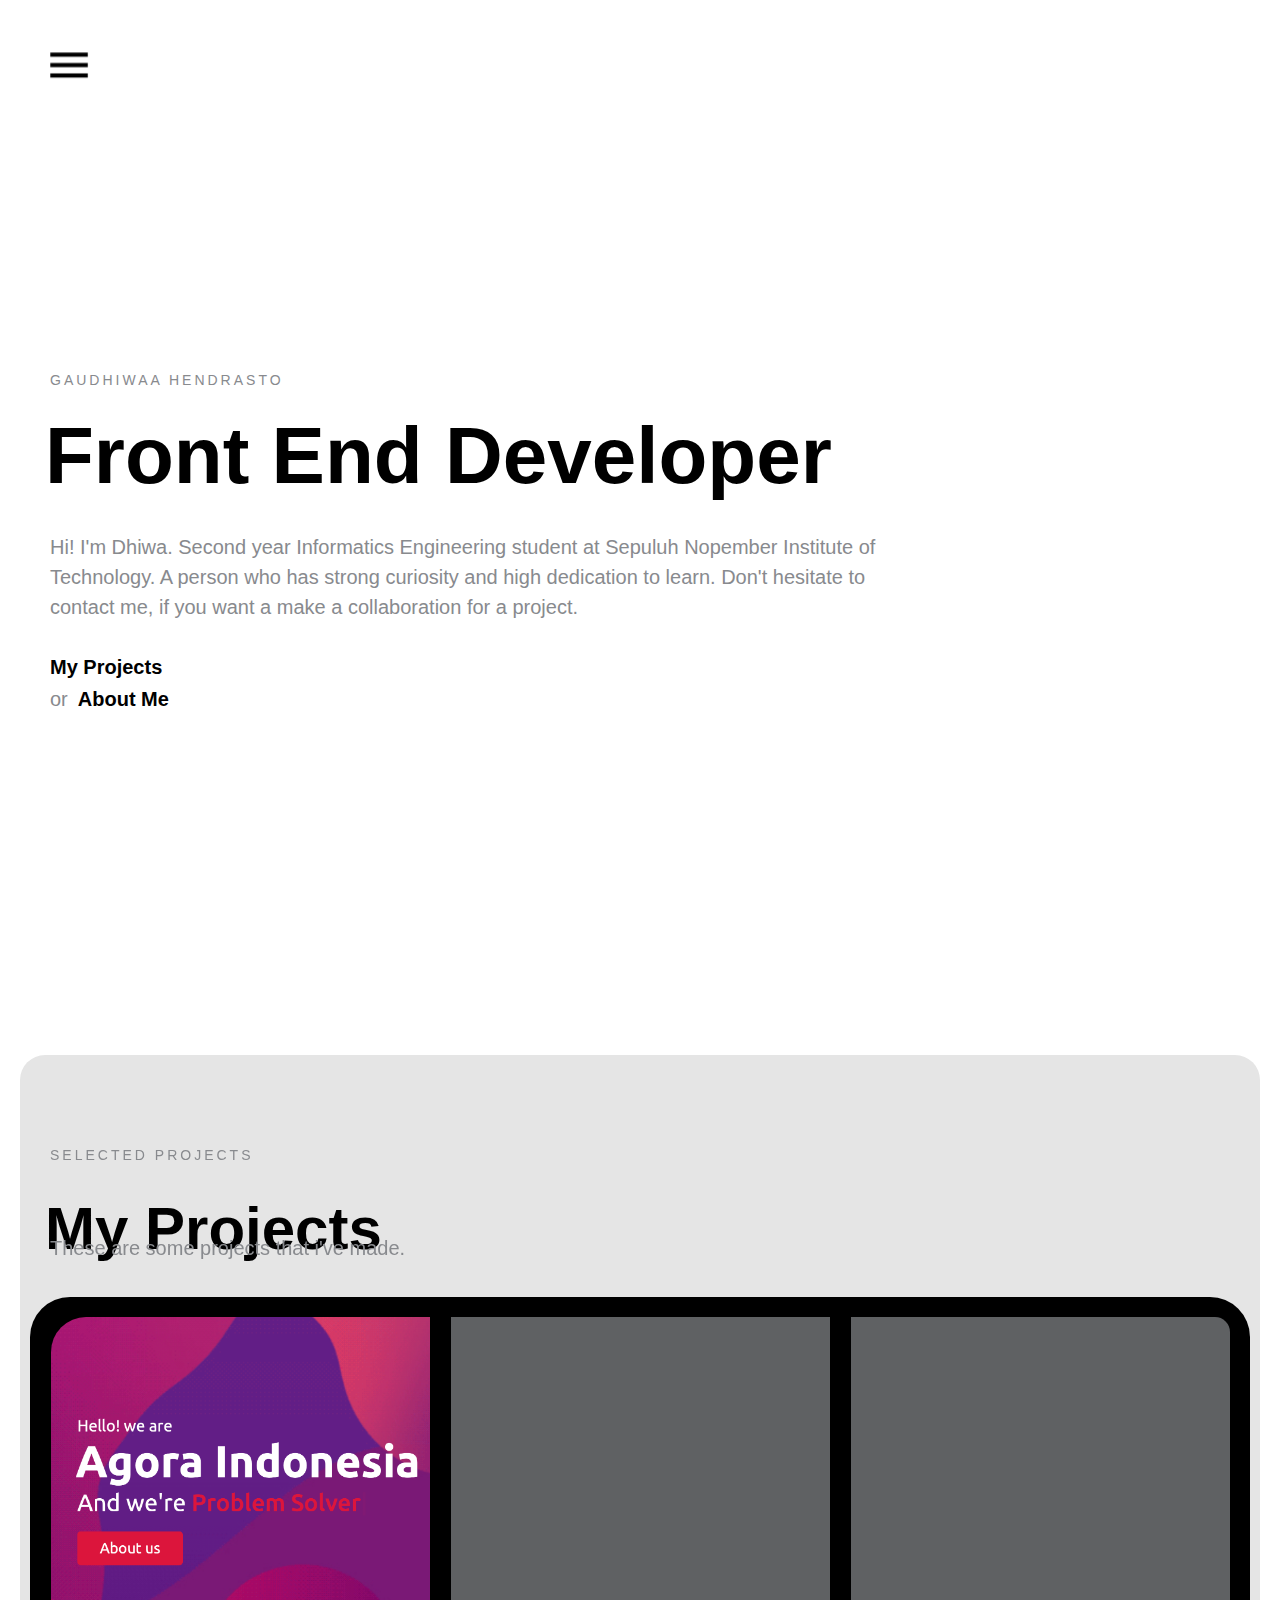
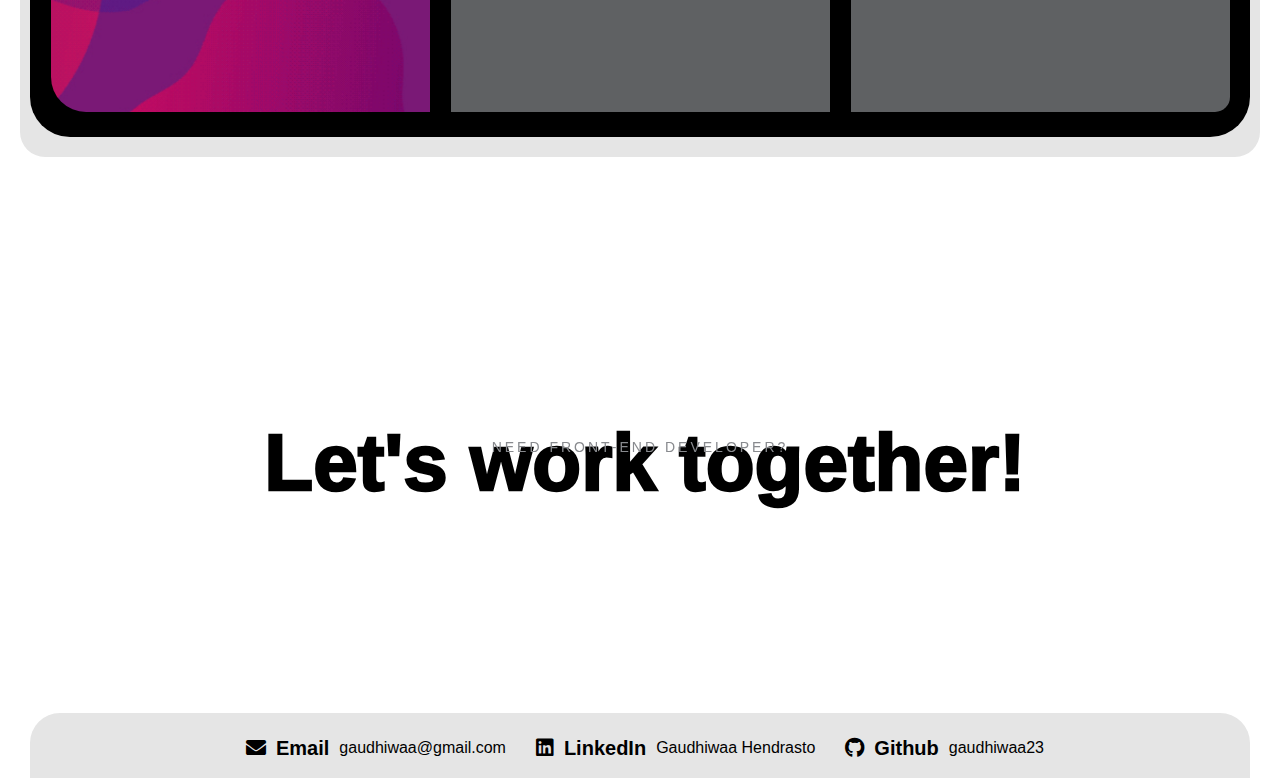
<file: index.html>
<!DOCTYPE html>
<html lang="en" dir="ltr">
  <head>
    <meta charset="utf-8">
    <title>Gaudhiwaa Hendrasto's Portfolio</title>
    <link rel="stylesheet" href="style.css">
    <link rel="stylesheet" href="https://cdnjs.cloudflare.com/ajax/libs/font-awesome/5.15.3/css/all.min.css">
    <link rel="stylesheet" href="https://unpkg.com/aos@next/dist/aos.css" />
  </head>
  <body>
    <!-- header-menu -->
    <div class="menu">
      <img src="menu2.png" alt="menu" onclick="menuToggle();">
    </div>
    <div class="menu-click">
      <ul>
        <li><a href="index.html"></i>Home</a></li>
        <li><a href="project.html"></i>Project</a></li>
        <li><a href="about.html"></i>About</a></li>
        <li><a href="contact.html"></i>Contact</a></li>
      </ul>
    </div>
    <!-- profile -->
    <!-- <div class="profile">
      <img src="profile-2.png" alt="">
    </div> -->
    <!-- header -->
    <section id="home" class="header">
      <!-- header-description -->
      <div class="desc-container">
        <h2>GAUDHIWAA HENDRASTO</h2>
        <h1>Front End Developer</h1>
        <p>Hi! I'm Dhiwa. Second year Informatics Engineering student at Sepuluh Nopember Institute of Technology. A person who has strong curiosity and high dedication to learn. Don't hesitate to contact me, if you want a make a collaboration for a project.</p>
        <p class="more"><a href="project.html">My Projects</a>or<a href="about.html">About Me</a></p>
      </div>
      <!-- header-scroll-icon -->
      <div class="scroll-mouse" data-aos="fade-out">
          <a href="#project" class="scroll-down">
            <div class="mouse">
              <span></span>
            </div>
            <div class="arrow">
              <span>&#8595;</span>
            </div>
          </a>
      </div>
    </section>
    <!-- project -->
    <section id="project" class="project">
    <!-- project-menu -->
      <h2 data-aos="slide-up">SELECTED PROJECTS</h2>
      <h1 data-aos="slide-up">My Projects</h1>
      <p class="desc-proj" data-aos="slide-up">These are some projects that i've made.</p>
      <div class="carousel-proj">
        <div class="card-one">
          <a href="https://agoraindonesia.com" target="_blank"></a>
          <div class="desc-one">
            <h2>AGORA INDONESIA</h2>
            <p>Implementation of HTML, CSS, JS, PHP & MySQL for Agora Indonesia community description.</p>
          </div>
        </div>
        <div class="card-two">
          <a href=""></a>
          <div class="desc-two">
            <h2>COMING SOON</h2>
            <p>Coming soon project</p>
          </div>
        </div>
        <div class="card-three">
          <a href=""></a>
          <div class="desc-three">
            <h2>COMING SOON</h2>
            <p>Coming soon project</p>
          </div>
        </div>
      </div>
    </section>
    <!-- contact -->
    <section class="contact">
      <div class="contact-me">
        <h2 data-aos="slide-up">NEED FRONT-END DEVELOPER?</h2>
        <a href="contact.html">Let's work together!</a>
      </div>
      <div class="contact-list">
        <h2><i class="fas fa-envelope"><a href="contact.html"></i>Email</a></h2>
        <p>gaudhiwaa@gmail.com</p><br>
        <h2><i class="fab fa-linkedin"><a href="https://www.linkedin.com/in/gaudhiwaa/" target="_blank"></i>LinkedIn</a></h2>
        <p>Gaudhiwaa Hendrasto</p>
        <h2><i class="fab fa-github"><a href="https://github.com/gaudhiwaa23" target="_blank"></i>Github</a></h2>
        <p>gaudhiwaa23</p>
      </div>
    </section>
    <script>
      function menuToggle(){
        const toggleMenu = document.querySelector('.menu-click');
        toggleMenu.classList.toggle('active')
      }
    </script>
    <script src="https://unpkg.com/aos@next/dist/aos.js"></script>
<script>
  AOS.init();
</script>

  </body>
</html>
</file>
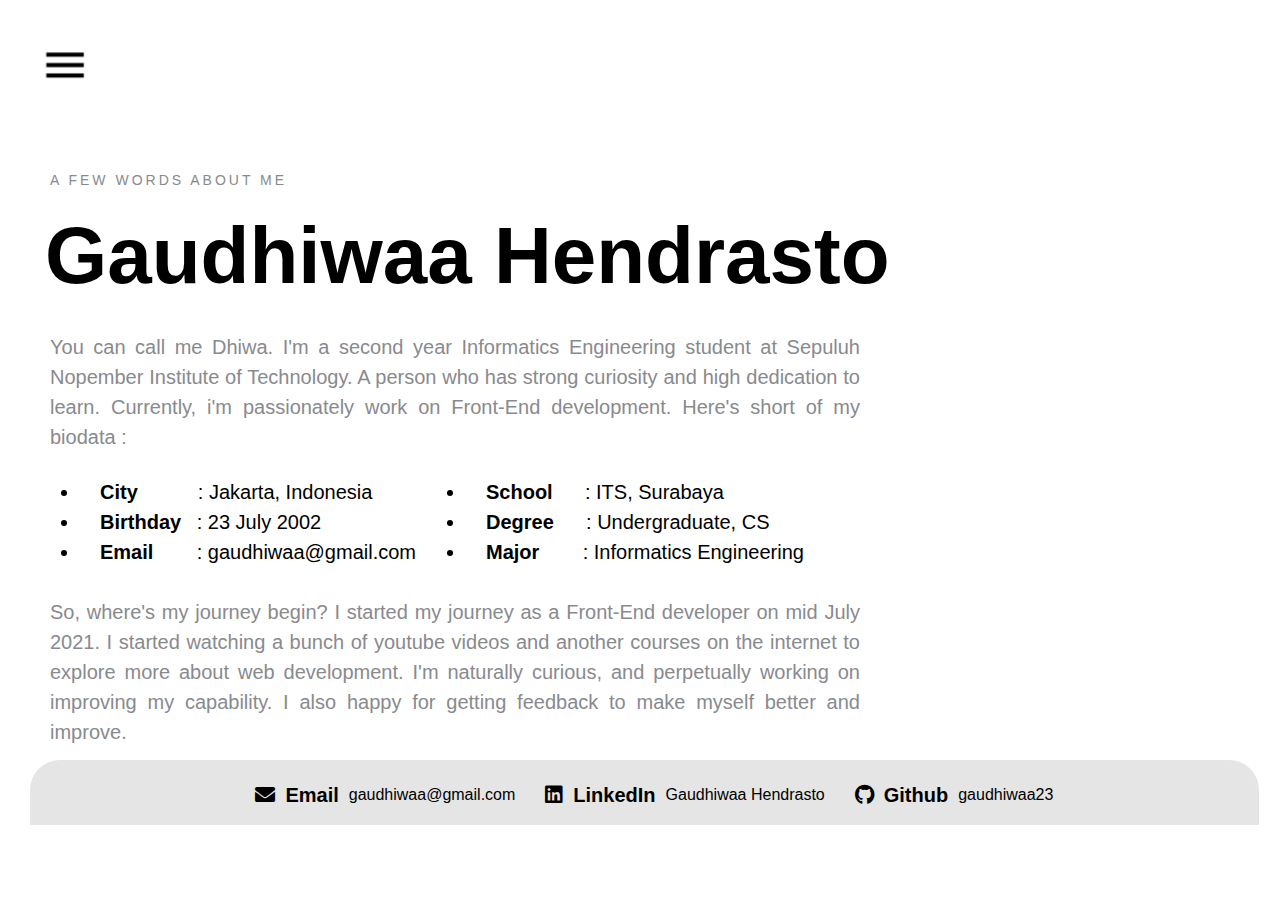
<file: about.html>
<!DOCTYPE html>
<html lang="en" dir="ltr">
  <head>
    <meta charset="utf-8">
    <title></title>
    <link rel="stylesheet" href="about.css">
    <link rel="stylesheet" href="https://cdnjs.cloudflare.com/ajax/libs/font-awesome/5.15.3/css/all.min.css">
  </head>
  <body>
    <!-- profile -->
    <!-- <div class="profile">
      <img src="profile.png" alt="">
    </div> -->
    <!-- header -->
    <section id="home" class="header">
      <!-- header-menu -->
      <div class="menu">
        <img src="menu2.png" alt="menu" onclick="menuToggle();">
      </div>
      <div class="menu-click">
        <ul>
          <li><a href="index.html"></i>Home</a></li>
          <li><a href="project.html"></i>Project</a></li>
          <li><a href="about.html"></i>About</a></li>
          <li><a href="contact.html"></i>Contact</a></li>
        </ul>
      </div>
      <!-- header-description -->
      <div class="desc-container">
        <h2>A FEW WORDS ABOUT ME</h2>
        <h1>Gaudhiwaa Hendrasto</h1>
        <p>You can call me Dhiwa. I'm a second year Informatics Engineering student at Sepuluh Nopember Institute of Technology. A person who has strong curiosity and high dedication to learn. Currently, i'm passionately work on Front-End development. Here's short of my biodata : </p>
        <!-- biodata -->
        <div class="biodata">
          <div class="row">
            <div class="col1">
              <ul>
                <li><strong>City</strong>&nbsp&nbsp&nbsp&nbsp&nbsp&nbsp&nbsp&nbsp&nbsp: Jakarta, Indonesia</li>
                <li><strong>Birthday</strong>   : 23 July 2002</li>
                <li><strong>Email</strong>&nbsp&nbsp&nbsp&nbsp&nbsp      : gaudhiwaa@gmail.com</li>
              </ul>
            </div>
            <div class="col2">
              <ul>
                <li><strong>School</strong>&nbsp&nbsp&nbsp     : ITS, Surabaya </li>
                <li><strong>Degree</strong>&nbsp&nbsp&nbsp     : Undergraduate, CS</li>
                <li><strong>Major</strong>&nbsp&nbsp&nbsp&nbsp&nbsp      : Informatics Engineering</li>
              </ul>
            </div>
          </div>
        </div>
        <p>So, where's my journey begin? I started my journey as a Front-End developer on mid July 2021. I started watching a bunch of youtube videos and another courses on the internet to explore more about web development. I'm naturally curious, and perpetually working on improving my capability. I also happy for getting feedback to make myself better and improve. </p>
      </div>
      <div class="contact">
        <div class="contact-list">
          <h2><i class="fas fa-envelope"><a href="contact.html"></i>Email</a></h2>
          <p>gaudhiwaa@gmail.com</p><br>
          <h2><i class="fab fa-linkedin"><a href="https://www.linkedin.com/in/gaudhiwaa/" target="_blank"></i>LinkedIn</a></h2>
          <p>Gaudhiwaa Hendrasto</p>
          <h2><i class="fab fa-github"><a href="https://github.com/gaudhiwaa23" target="_blank"></i>Github</a></h2>
          <p>gaudhiwaa23</p>
        </div>
      </div>
      </section>
      <script>
        function menuToggle(){
          const toggleMenu = document.querySelector('.menu-click');
          toggleMenu.classList.toggle('active')
        }
      </script>
  </body>
</html>
</file>
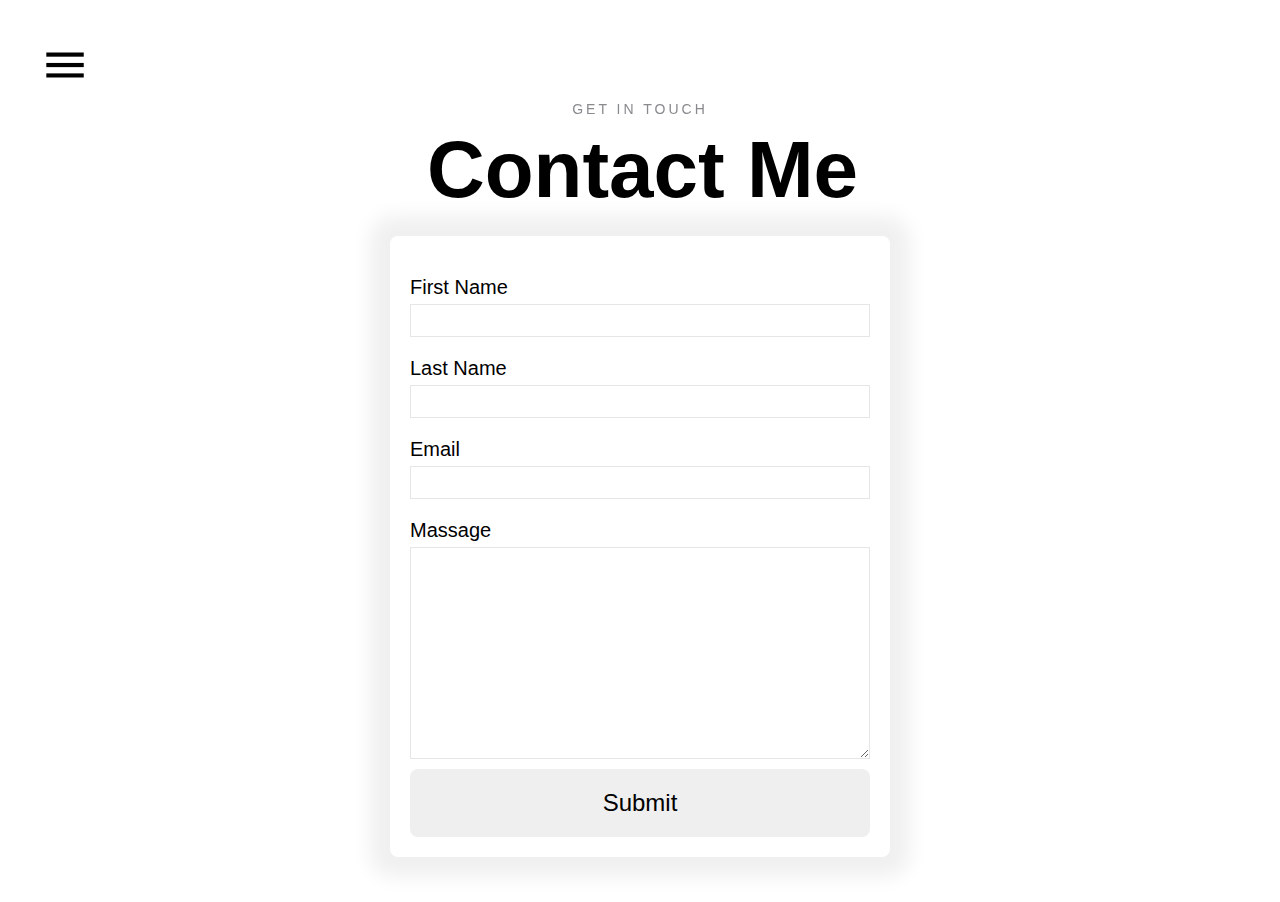
<file: contact.html>
<html lang="en" dir="ltr">
   <head>
     <meta charset="utf-8">
     <title></title>
     <link rel="stylesheet" href="contact.css" id="my-form">
     <link rel="stylesheet" href="https://unpkg.com/aos@next/dist/aos.css"/>
     <script src="contact.js"></script>
   </head>
   <body>
     <!-- header-menu -->
     <div class="menu">
       <img src="menu2.png" alt="menu" onclick="menuToggle();">
     </div>
     <div class="menu-click">
       <ul>
         <li><a href="index.html"></i>&nbsp&nbsp&nbsp&nbsp&nbspHome</a></li>
         <li><a href="project.html"></i>&nbsp&nbsp&nbsp&nbsp&nbspProject</a></li>
         <li><a href="about.html"></i>&nbsp&nbsp&nbsp&nbsp&nbspAbout</a></li>
         <li><a href="contact.html"></i>&nbsp&nbsp&nbsp&nbsp&nbspContact</a></li>
       </ul>
     </div>
      <section>
        <div class="header-contact">
          <h2 data-aos="slide-up">GET IN TOUCH</h2>
          <h1 data-aos="fade-in">Contact Me</h1>
        </div>
        <div class="container">
          <form action="https://formspree.io/f/xzbyjady" method="POST" id="my-form">
            <div class="form-group">
              <label for="firstName">First Name</label>
              <input type="text" id="firstName" name="firstName">
            </div>

            <div class="form-group">
              <label for="lastName">Last Name</label>
              <input type="text" id="lastName" name="lastName">
            </div>

            <div class="form-group">
              <label for="email">Email</label>
              <input type="email" id="email" name="email">
            </div>

            <div class="form-group">
              <label for="massage">Massage</label>
              <textarea name="massage" id="massage" rows="10" cols="30"></textarea>
            </div>
            <button type="submit">Submit</button>
          </form>
        </div>
        <div id="status"></div>
      </section>
      <script>
        function menuToggle(){
          const toggleMenu = document.querySelector('.menu-click');
          toggleMenu.classList.toggle('active')
        }
      </script>
      <script src="https://unpkg.com/aos@next/dist/aos.js"></script>
      <script>
        AOS.init();
      </script>
   </body>
 </html>
</file>
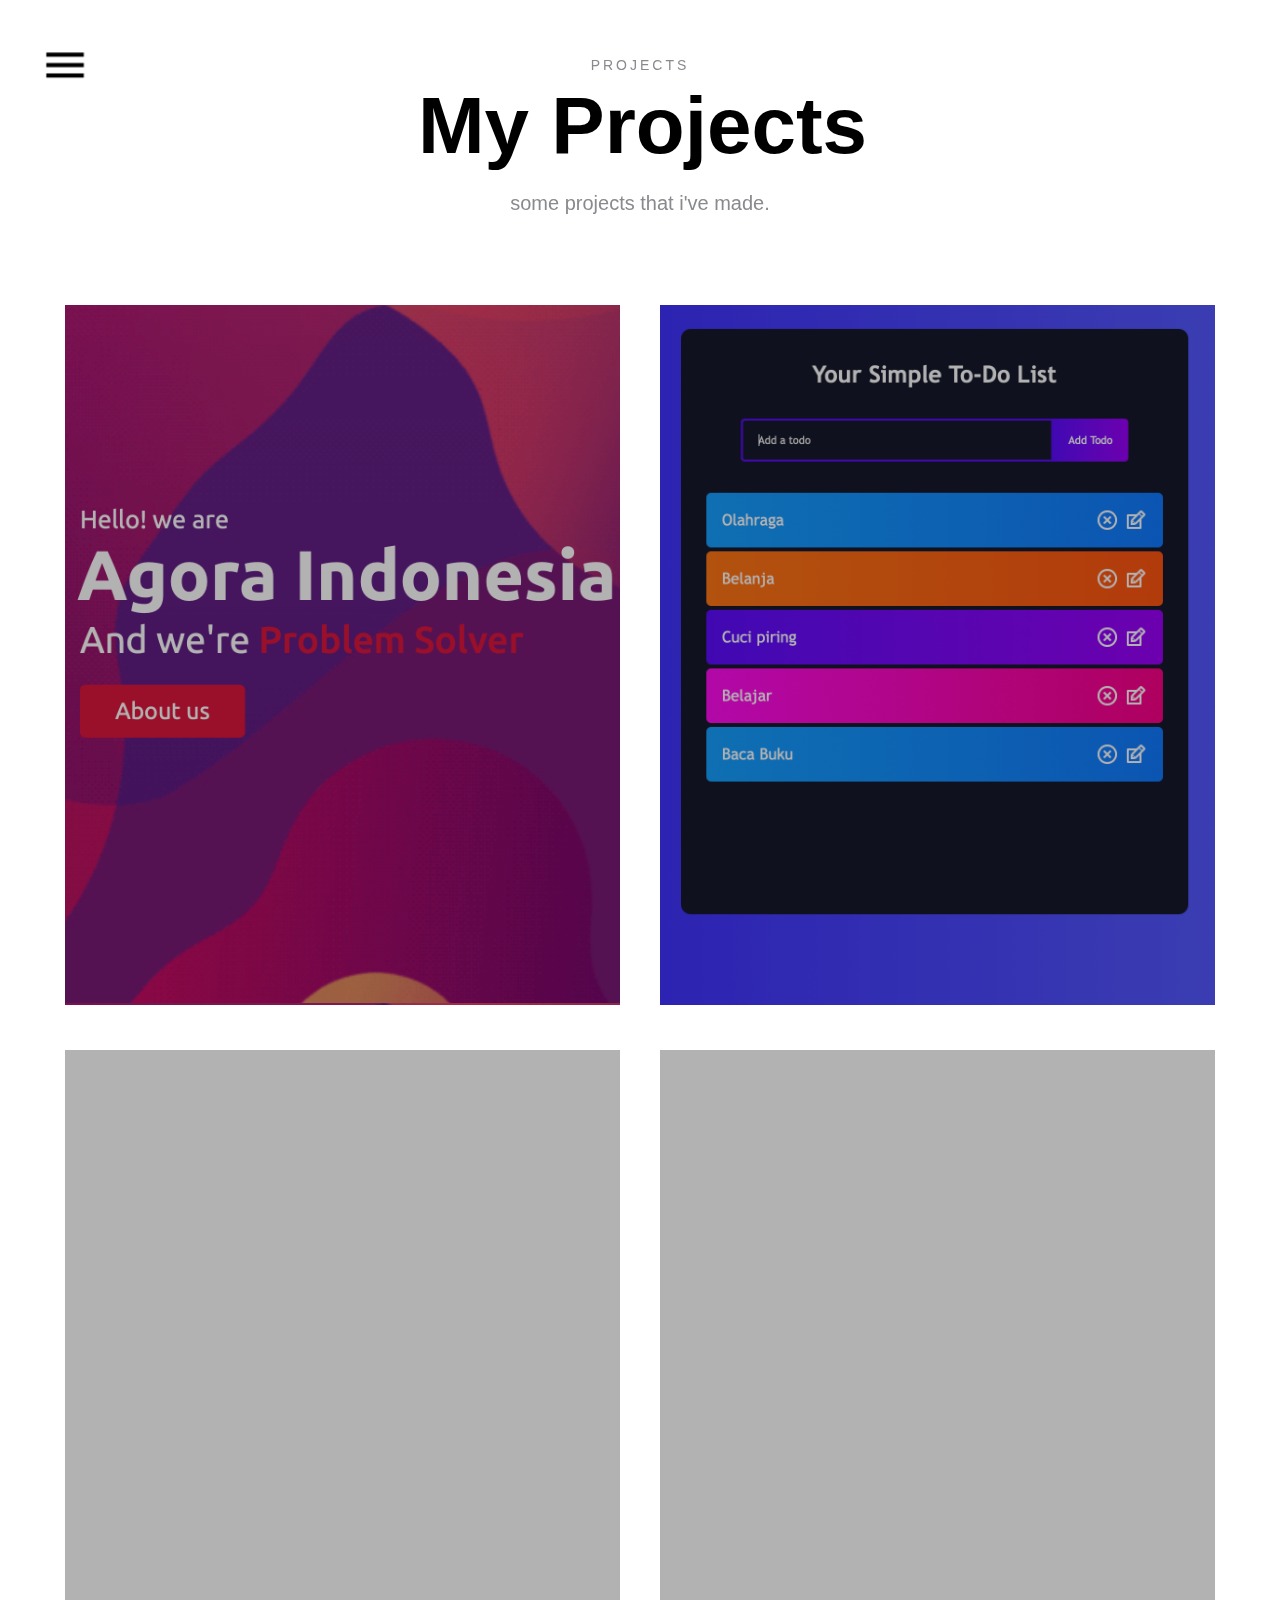
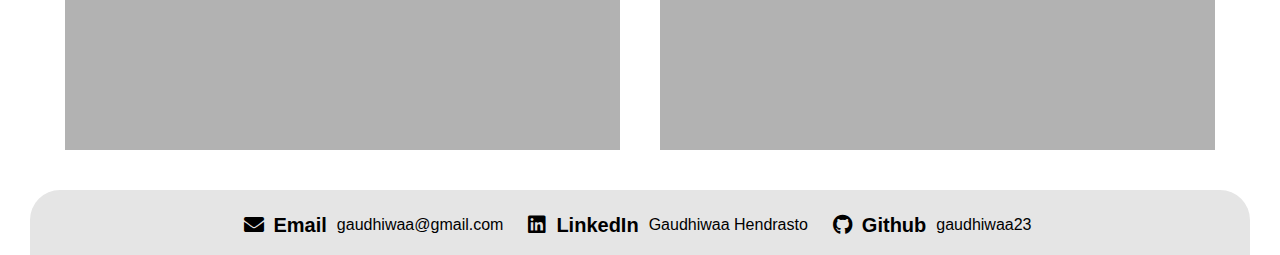
<file: project.html>
<html lang="en" dir="ltr">
  <head>
    <meta charset="utf-8">
    <title></title>
    <link rel="stylesheet" href="project.css" id="my-form">
    <link rel="stylesheet" href="https://cdnjs.cloudflare.com/ajax/libs/font-awesome/5.15.3/css/all.min.css">
    <link rel="stylesheet" href="https://unpkg.com/aos@next/dist/aos.css"/>
  </head>
  <body>
    <!-- header-menu -->
    <div class="menu">
      <img src="menu2.png" alt="menu" onclick="menuToggle();">
    </div>
    <div class="menu-click">
      <ul>
        <li><a href="index.html"></i>&nbsp&nbsp&nbsp&nbsp&nbspHome</a></li>
        <li><a href="project.html"></i>&nbsp&nbsp&nbsp&nbsp&nbspProject</a></li>
        <li><a href="about.html"></i>&nbsp&nbsp&nbsp&nbsp&nbspAbout</a></li>
        <li><a href="contact.html"></i>&nbsp&nbsp&nbsp&nbsp&nbspContact</a></li>
      </ul>
    </div>
     <section>
       <div class="header-contact">
         <h2 data-aos="slide-up">PROJECTS</h2>
         <h1 data-aos="fade-in">My Projects</h1>
         <p data-aos="slide-down">some projects that i've made.</p>
       </div>
       <div class="carousel-proj">
         <div class="card-1-1">
           <a href="https://agoraindonesia.com" target="_blank"></a>
           <div class="desc-1-1">
             <h2>AGORA INDONESIA <i class="fab fa-html5"></i><i class="fab fa-css3-alt"></i><i class="fab fa-js"></i><i class="fab fa-php"></i>  <i class="fas fa-database"></i></h2>
             <p>This is a website for Agora Indonesia community description. Implementation of HTML, CSS, JS, PHP & MySQL.</p>
           </div>
         </div>
         <div class="card-1-2">
           <a href="#"></a>
           <div class="desc-1-2">
             <h2>SIMPLE TO-DO LIST <i class="fab fa-react"></i></h2>
             <p>My first ever project with React. This is a simple website to note your to do list, so it will make your activities are easier to monitored.</p>
           </div>
         </div>
       </div>
       <div class="carousel-proj-2">
         <div class="card-2-1">
           <a href="#"></a>
           <div class="desc-2-1">
             <h2>COMING SOON</h2>
             <p>Coming soon project</p>
           </div>
         </div>
         <div class="card-2-2">
           <a href="#"></a>
           <div class="desc-2-2">
             <h2>COMING SOON</h2>
             <p>Coming soon project</p>
           </div>
         </div>
       </div>
       <div class="contact">
         <div class="contact-list">
           <h2><i class="fas fa-envelope"><a href="contact.html"></i>Email</a></h2>
           <p>gaudhiwaa@gmail.com</p><br>
           <h2><i class="fab fa-linkedin"><a href="https://www.linkedin.com/in/gaudhiwaa/" target="_blank"></i>LinkedIn</a></h2>
           <p>Gaudhiwaa Hendrasto</p>
           <h2><i class="fab fa-github"><a href="https://github.com/gaudhiwaa23" target="_blank"></i>Github</a></h2>
           <p>gaudhiwaa23</p>
         </div>
       </div>
     </section>
     <script>
       function menuToggle(){
         const toggleMenu = document.querySelector('.menu-click');
         toggleMenu.classList.toggle('active')
       }
     </script>
     <script src="https://unpkg.com/aos@next/dist/aos.js"></script>
     <script> AOS.init(); </script>
  </body>
</html>
</file>
<file: scroll.html>
<!DOCTYPE html>
<html lang="en" dir="ltr">
  <head>
    <meta charset="utf-8">
    <title></title>
    <link rel="stylesheet" href="scroll.css">
  </head>
  <body>
  <div class="hero">
    <a href="#" class="scroll-down">
      <div class="mouse">
        <span></span>
      </div>
      <div class="arrow">
        <span></span>
      </div>
    </a>
  </div>
  </body>
</html>
</file>
<file: style.css>
*{
  margin: 0 0 0 0;
  padding: 0px 10px 0px 10px;
  font-family: arial;
}

body{
  font: white;
}
/* profile*/
.profile{
  overflow-x: hidden;
  width: 600px;
  position: absolute;
  margin-left: 800px;
  margin-top: -200px;
}

.profile img{
  width: 800px;
}
/* header */
.header {
  background-color: #FFFFFF;
}
.project{
  padding-top: 10px;
  padding-bottom: 20px;
  background-color:#E5E5E5;
  border-radius: 25px;
}
.contact-list{
  padding-top: 15px;
  background-color:#E5E5E5;
  /* opacity: 0.9; */
  border-top-right-radius: 30px;
  border-top-left-radius: 30px;
}
.header .desc-container{
  height: 360px;
  margin: 75px 500px 0px 0px;
  -webkit-animation: slide-right 0.7s cubic-bezier(0.250, 0.460, 0.450, 0.940) both;
	        animation: slide-right 0.7s cubic-bezier(0.250, 0.460, 0.450, 0.940) both;
}
.header .desc-container h1{
  font-size: 80px;
  padding-left: 5px;
}
.header .desc-container h2{
  font-size: 14px;
  font-weight: 1;
  letter-spacing: 3px;
  line-height: 60px;
  color:#888A8E;
}
.header .desc-container p{
  margin-top: 30px;
  font-size: 20px;
  line-height: 30px;
  color: #888A8E;
}
.header .desc-container .more {
  margin-left: -10px;
  font-weight: 500;
}
.header .desc-container .more a{
  text-decoration: none;
  color: black;
  font-weight: 650;
}
.header .desc-container .more a::after{
  content:'';
  display:block;
  width: 0;
  height: 2px;
  background-color: orange;
  opacity: 1;
}
.header .desc-container .more a:hover::after{
  width: 14%;
  margin-left: 10px;
  transition: width .3s;
}

/* header-menu */
.menu{
  position: -webkit-sticky;
  position: sticky;
  top: 0;
  padding: 40px 0px 0px 14px;
  font-size: 20px;
  cursor: pointer;
  z-index: 999;
}
.menu img{
  width: 50px;
}
.menu-click{
  z-index: 999;
  left: 40px;
  padding: 10px 20px;
  background-color: #333333;
  width: 100px;
  box-sizing: 0 5px 25px rgba(0,0,0,0.1);
  border-radius: 15px;
  transition: 0.5s;
  color: white;
  padding-left: 40px;
  visibility:hidden;
  opacity: 0;
  position: sticky;
  top: 95px;
}
.menu-click a{
  text-decoration: none;
  color: white;
  line-height: 40px;
}
.menu-click.active{
  visibility: visible;
  opacity: 1;
}
.menu-click ul li:hover{
  color:red;
  opacity: 1;
}

/* header-scroll-icon */
/* .scroll-mouse{
  background-color: pink;
}
.hero{
  width: 100%;
  height: 100vh;
  box-sizing: border-box;
  margin-top: 50px;
}
.scroll-down{
  position: absolute;
  bottom: 5rem;
  left: 50%;
  transform: translateX(-50%);
  display: flex;
  flex-direction: column;
  align-items: center;
}
.mouse{
  width: 1rem;
  height: 5rem;
  border: 2px solid black;
  border-radius: 2rem;
  margin-bottom: .5rem;
  display: flex;
  margin-top: 500px;
}
.mouse span{
  width: 1rem;
  height: 1.25rem;
  background-color: black;
  display: block;
  border-radius: 50%;
  margin: auto;
  animation: move-wheel .5s linear infinite;
}
.arrow span{
  display: block;
  width: 1rem;
  height: 1rem;
  border: 2px solid transparent;
  border-right-color: black;
  border-bottom-color: black;
  transform: rotate(45deg);
    animation: arrow-down 1s alternate infinite;
} */

.scroll-mouse {
  text-decoration: none;
  margin-top: 110px;
  display: flex;
  justify-content: center;
  height: 85px;
  font-size: 20px;
  /* background-color: pink; */
}

.scroll-mouse a{
  text-decoration: none;
}

.mouse{
  width: 5px;
  height: 55px;
  border: 2px solid black;
  border-radius: 2rem;
  margin-bottom: 0rem;
  display: flex;
  /* background-color: magenta; */
}

.scroll-down{
  position: absolute;
  /* left: 50%; */
  display: flex;
  flex-direction: column;
  align-items: center;
}
.mouse span{
  background-color: black;
  height: 20px;
  width: 10px;
  /* height: 10px; */
  border-radius:50%;
  margin: auto;
  margin-left: -7.5px;
  animation: move-wheel 0.7s linear infinite;
}
.arrow span{
  color: black;
  height: 20px;
  display: block;
  border-right-color: black;
  border-bottom-color: black;
  animation: arrow-down .5s alternate infinite;
}
@keyframes move-wheel {
  0%{
    opacity: 0;
    transform: translateY(-1rem);
  }
  100%{
    opacity: 1;
    transform: translateY(1rem);
  }
}
@keyframes arrow-down {
  0%{
    opacity: 0;
  }
  25%{
    opacity: .25;
  }
  50%{
    opacity: .5;
  }
  75%{
    opacity: .75;
  }
  100%{
    opacity: 1;
  }
}
/* header-email-icon */
.email-icon img{
  width: 45px;
  margin-left: 5px;
  margin-top: -50px;
  cursor: pointer;
}
@media only screen and (max-height: 731px) {
  .header .desc-container h2{
    margin-top:-100px;
  }
}
@media only screen and (max-width: 1400px) {
  .header .desc-container h1{
    position: relative;
    margin: 0px -200px 0px 0px;
  }
  .header .desc-container .more a:hover::after{
    width: 16%;
  }
  .header .desc-container p{
    margin-right: -170px;
  }
  .project .carousel-proj div{
    padding-top: 20px;
    width : 379px;
    height: 375px;
  }
  .project .carousel-proj .card-one .desc-one,
  .project .carousel-proj .card-two .desc-two,
  .project .carousel-proj .card-three .desc-three{
    visibility: hidden;
  }
  .project .carousel-proj .card-one,
  .project .carousel-proj .card-two
  .project .carousel-proj .card-three{
    overflow-x: hidden;
  }
  .contact .contact-me a::after{
    visibility:hidden;
  }
}
@media only screen and (max-width: 1250px){
  .scroll-mouse{
    margin-top: 175px;
  }
  .project .carousel-proj div{
    padding-top: 50px;
    width : 350px;
    height: 354px;
  }
  .project .carousel-proj .card-one{
    background-size:835px;
    background-position: -75px;
  }
}
@media only screen and (max-width: 1186px) {
  .header .desc-container h2{
    margin-top: -200px;
  }
  .scroll-icon img{
    margin-top: 180px;
  }
  .header .desc-container .more a:hover::after{
    width: 20%;
  }
  .scroll-mouse{
    margin-top: 175px;
  }
}
@media only screen and (max-width: 1150px) {
  .header .desc-container p, .header .desc-container h2{
    margin-right: -150px;
  }
  .scroll-mouse{
    margin-top: 200px;
  }
  .project .carousel-proj div{
    width : 329px;
    height: 325px;
  }
  .project .carousel-proj{
    height: 415px;
  }
}
@media only screen and (max-width: 1100px){
  .project .carousel-proj div{
    width : 303.75px;
    height: 300px;
  }
  .project .carousel-proj{
    height: 390px;
  }
}
@media only screen and (max-width: 940px){
  .contact-list p{
    visibility: hidden;
    margin-right: -100px;
  }
  .contact .contact-list h2{
    text-align: center;
  }
}

@media only screen and (max-width: 870px) {
  .header .desc-container p{
    text-align: justify;
  }
  .header .desc-container h1{
    font-size: 75px;
  }
  .scroll-mouse{
    margin-top: 250px;
  }
  .contact-list p{
    margin-right: -125px;
  }
}
@media only screen and (max-width: 800px){
  .header .desc-container h1,
  .header .desc-container h2{
    margin-right: -500px;
    text-align: center;
    padding-right: 10px;
  }
  .header .desc-container p{
    text-align: justify;
    margin-right: -500px;
    padding-right: 10px;
  }
  .header .desc-container .more{
    text-align: center;
    padding-left: -10px;
  }
  .scroll-mouse{
    margin-top: 220px;
    padding-left: 30px;
  }
  .header .desc-container .more a::after{
    content:'';
    display:block;
    width: 0px;
    height: 0px;
    background: black;
  }
  .header .desc-container .more a:hover{
    color: red;
    opacity: 0.7;
  }
  .project .carousel-proj{
    height: 1500px;
    flex-direction: column;
  }
  .project .carousel-proj div{
    width: 600px;
    height: 600px;
    padding-right: 10px;
  }
  .project .carousel-proj .card-one,
  .project .carousel-proj .card-two,
  .project .carousel-proj .card-three{
    border-radius: 10px;
  }
}
@media only screen and (max-width: 700px){
  .project .carousel-proj div{
    width: 480px;
    height: 600px;
  }
  .contact-list{
    padding-right: 60px;
  }
  .contact-list p{
    margin-right: -175px;
  }
}
/* Projects */
.project{
  margin-top: 150px;
  background-color: #E5E5E5;
}
.project h2{
  padding-left: 20px;
  font-size: 14px;
  font-weight: 1;
  letter-spacing: 3px;
  line-height: 60px;
  color:#888A8E;
}
.project h1{
  margin-left: 10px;
  font-size: 60px;
  padding-left: 5px;
}
.project p{
  padding-left: 20px;
  font-size: 20px;
}
.project .desc-proj{
  color:#888A8E;
  margin-top: 20px;
}
.carousel-proj{
  margin-top: 60px;
  height: 440px;
  background-color: black;
  max-width: 1380px;
  display: flex;
  border-radius: 40px;
}
.carousel-proj div{
  display: flex;
  width : 425px;
  height: 400px;
  background-color: #888A8E;
  margin: 20px auto;
  padding: 0px 0px 0px 0px;
  overflow-y: hidden;
  flex-direction: column;
  /* filter: brightness(0.7); */
  transition: 0.25s;
  /* border-radius: 15px; */
}
.card-one{
  background-image:url(agora.png);
  background-size:850px;
  background-position: -60px -70px;
  border-top-left-radius: 35px;
  border-bottom-left-radius: 35px;
}
.card-two, .card-three{
  filter: brightness(0.7);
}
.card-three{
  border-top-right-radius: 15px;
  border-bottom-right-radius: 15px;
}

.carousel-proj .card-one .desc-one,
.carousel-proj .card-two .desc-two,
.carousel-proj .card-three .desc-three{
  margin: 275px 0px 0px 0px;
  background-color: black;
  visibility: hidden;
  opacity: 0;
  border-top-left-radius: 0px;
  border-top-right-radius: 0px;
}
.carousel-proj div p{
  color: white;
  line-height: 25px;
  padding-bottom: 10px;
  font-size: 15px;
}
.carousel-proj div h2{
  padding-top: 10px;
  line-height: 40px;
  /* transition: 1s; */
}
.carousel-proj div p,
.carousel-proj div h2{
  visibility: hidden;
  opacity: 0;
}
.carousel-proj div:hover h2 {
  visibility: visible;
  opacity: 1;
}
.carousel-proj div h2:hover {
  color: red;
}
.carousel-proj div:hover p {
  visibility: visible;
  opacity: 1;
}
.card-one:hover .desc-one,
.card-two:hover .desc-two,
.card-three:hover .desc-three{
  visibility: visible;
  opacity: 0.6;
	animation: slide-top 0.2s cubic-bezier(0.250, 0.460, 0.450, 0.940) both;
}

.carousel-proj .card-one:hover,
.carousel-proj .card-three:hover,
.carousel-proj .card-two:hover{
  transform: scale(1.05);
  filter: brightness(1);
  z-index: 100;
  border-radius: 30px;
}

.card-one a,
.card-two a,
.card-three a{
  position: absolute;
  width: 400px;
  height: 400px;
  margin: 0px 0px 0px 0px;
}
/* slide */
@keyframes slide-top {
  0% {
    -webkit-transform: translateY(100px);
            transform: translateY(100px);
  }
  100% {
    -webkit-transform: translateY(0px);
            transform: translateY(0px);
  }
}
/* contact */
/* contact-me */
.contact .contact-me{
  margin: 200px auto;
  text-align: center;
  margin-bottom: 300px;
}
.contact .contact-me a{
  font-size: 80px;
  font-weight: 1000;
  text-decoration: none;
  color: black;
}
.contact .contact-me h2{
  font-size: 14px;
  font-weight: 1;
  letter-spacing: 3px;
  line-height: 60px;
  color:#888A8E;
}
.contact .contact-me hr{
  margin-top: 150px;
}
/* contact-list */
.contact .contact-list{
  text-align: center;
  display: flex;
  align-items: center;
  justify-content: center;
  margin-top: -190px;
  padding-bottom: 10px;
}
.contact .contact-list h2{
  line-height: 40px;
  font-size: 20px;
}
.contact .contact-list a{
  text-decoration: none;
  color: black;
}
.contact .contact-list h2{
  margin-right: -20px;
}
.contact .contact-list i{
  margin-right: -30px;
}
.fa-github{
  margin-right: 300px;
}
.contact .contact-me a::after{
  content:'';
  display:flex;
  margin: 0 0px 0 290px;
  width: 0px;
  height: 2px;
  background: black;
  align-items: center;
  /* margin-top: 10px; */
}
.contact .contact-me a:hover::after{
  width: 57%;
  /* margin-left: 500px; */
  transition: width .2s;
}
.contact .contact-list a:hover{
  background: -webkit-linear-gradient(#ED213A,#93291E);
  -webkit-background-clip: text;
  -webkit-text-fill-color: transparent;
}
/* animation */
.slide-right {
	-webkit-animation: slide-right 0.5s cubic-bezier(0.250, 0.460, 0.450, 0.940) both;
	        animation: slide-right 0.5s cubic-bezier(0.250, 0.460, 0.450, 0.940) both;
}
@-webkit-keyframes slide-right {
  0% {
    -webkit-transform: translateX(-100px);
            transform: translateX(-100px);
  }
  100% {
    -webkit-transform: translateX(0px);
            transform: translateX(0px);
  }
}
@keyframes slide-right {
  0% {
    -webkit-transform: translateX(-100px);
            transform: translateX(-100px);
  }
  100% {
    -webkit-transform: translateX(0px);
            transform: translateX(0px);
  }
}
</file>
<file: about.css>
*{
  margin: 0 0 0 0;
  padding: 0px 10px 0px 10px;
  font-family: arial;
}
/* profile*/
.profile{
  position: absolute;
  width: 570px;
  margin-left: 840px;
  margin-top: 100px;
  overflow-x:hidden;
  padding-left: 0px;
}
.profile img{
  width: 675px;
}

body{
  overflow-x: hidden;
}
/* header */
.header .desc-container{
  height: 360px;
  margin: -125px 500px 0px 0px;
  text-align: justify;
  -webkit-animation: slide-right 0.7s cubic-bezier(0.250, 0.460, 0.450, 0.940) both;
	        animation: slide-right 0.7s cubic-bezier(0.250, 0.460, 0.450, 0.940) both;
}
.header .desc-container h1{
  font-size: 80px;
  padding-left: 5px;
  position: relative;
  margin: 0px -200px 0px 0px;
}
.header .desc-container h2{
  font-size: 14px;
  font-weight: 1;
  letter-spacing: 3px;
  line-height: 60px;
  color:#888A8E;
}
.header .desc-container p{
  margin-top: 30px;
  font-size: 20px;
  line-height: 30px;
  color: #888A8E;
}
.header .desc-container .more {
  margin-left: -10px;
  font-weight: 500;
}
.header .desc-container .more a{
  text-decoration: none;
  color: black;
  font-weight: 650;
}
.header .desc-container .more a::after{
  content:'';
  display:block;
  width: 0;
  height: 2px;
  background: black;
}
.header .desc-container .more a:hover::after{
  width: 14%;
  margin-left: 10px;
  transition: width .3s;
}
/* header-menu */
.header .menu{
  position: -webkit-sticky;
  position: sticky;
  top: 0;
  padding: 40px 0px 0px 0px;
  font-size: 20px;
  cursor: pointer;
    z-index: 999;
}
.header .menu img{
  width: 50px;
}
.header .menu-click{
  z-index: 999;
  left: 40px;
  padding: 10px 20px;
  background-color: black;
  width: 100px;
  box-sizing: 0 5px 25px rgba(0,0,0,0.1);
  border-radius: 15px;
  transition: 0.5s;
  color: white;
  padding-left: 40px;
  visibility:hidden;
  opacity: 0;
  position: sticky;
  top: 95px;
}
.header .menu-click a{
  text-decoration: none;
  color: white;
  line-height: 40px;
}
.header .menu-click.active{
  visibility: visible;
  opacity: 0.8;
}
.header .menu-click ul li:hover{
  color:red;
  opacity: 0.8;
}
/* biodata */
.biodata .row{
  /* background-color: red; */
  margin: 25px -500px 0px 0px;
  display: flex;
  font-size: 20px;
  line-height: 30px;
}
/* menu */
.header .menu{
  position: -webkit-sticky;
  position: sticky;
  top: 0;
  padding: 40px 0px 0px 0px;
  font-size: 20px;
  cursor: pointer;
  z-index: 999;
}
.header .menu img{
  width: 50px;
}
.header .menu-click{
  z-index: 999;
  left: 40px;
  padding: 10px 20px;
  background-color: #333333;
  width: 100px;
  box-sizing: 0 5px 25px rgba(0,0,0,0.1);
  border-radius: 15px;
  transition: 0.5s;
  color: white;
  padding-left: 40px;
  visibility:hidden;
  opacity: 0;
  position: sticky;
  top: 95px;
}
.header .menu-click a{
  text-decoration: none;
  color: white;
  line-height: 40px;
}
.header .menu-click.active{
  visibility: visible;
  opacity: 1;
}
.header .menu-click ul li:hover{
  color:red;
  opacity: 1;
}
/* contact-list */
.contact .contact-list{
  text-align: center;
  display: flex;
  align-items: center;
  justify-content: center;
  margin-top: 0px;
  padding-bottom: 10px;
}
.contact .contact-list h2{
  line-height: 40px;
  font-size: 20px;
}
.contact .contact-list a{
  text-decoration: none;
  margin-right: 25px;
  color: black;
}
.contact .contact-list h2{
  margin-right: -45px;
}
.contact .contact-list p{
  margin-right: 0px;
}
.contact .contact-list i{
  margin-right: -55px;
}
.contact .contact-me a::after{
  content:'';
  display:flex;
  margin: 0 0px 0 290px;
  width: 0px;
  height: 2px;
  background: black;
  align-items: center;
  /* margin-top: 10px; */
}
.contact .contact-me a:hover::after{
  width: 57%;
  /* margin-left: 500px; */
  transition: width .2s;
}
.contact{
  position: absolute;
  margin-top: 150px;
  margin-left: -30px;
  width: 96%;
  height: 10px;
  padding: 30px;
  /* background-color: pink; */
  padding-top: 100px;
}
.contact-list{
  padding-left: 20px;
  padding-top: 15px;
  background-color:#E5E5E5;
  /* opacity: 0.9; */
  border-top-right-radius: 30px;
  border-top-left-radius: 30px;
}
.contact .contact-list a:hover{
  background: -webkit-linear-gradient(#ED213A,#93291E);
  -webkit-background-clip: text;
  -webkit-text-fill-color: transparent;
}
/* animation */
.slide-right {
	-webkit-animation: slide-right 0.5s cubic-bezier(0.250, 0.460, 0.450, 0.940) both;
	        animation: slide-right 0.5s cubic-bezier(0.250, 0.460, 0.450, 0.940) both;
}
@-webkit-keyframes slide-right {
  0% {
    -webkit-transform: translateX(-100px);
            transform: translateX(-100px);
  }
  100% {
    -webkit-transform: translateX(0px);
            transform: translateX(0px);
  }
}
@keyframes slide-right {
  0% {
    -webkit-transform: translateX(-100px);
            transform: translateX(-100px);
  }
  100% {
    -webkit-transform: translateX(0px);
            transform: translateX(0px);
  }
}
@media only screen and (max-width: 1400px) {
  body{
    /* background-color: pink; */
  }
  .header .desc-container p{
    margin-right: -130px;
  }
}
@media only screen and (max-width: 1210px) {
  body{
    /* background-color: green; */
  }
  .header .desc-container h1{
    text-align: center;
    margin-right: -600px;
  }
  .header .desc-container h2{
    margin-right: -650px;
    text-align: center;
  }
  .header .desc-container p{
    margin-right: -600px;
    text-align: center;
  }
  .biodata .row{
    margin-right: -600px;
    padding-left: 100px;
  }
  .header .desc-container{
      padding-right: 100px;
  }
}
@media only screen and (max-width: 970px) {
  body{
    /* background-color: yellow; */
  }
  .biodata .row{
    flex-direction: column;
    padding-left: 250px;
  }
}
@media only screen and (max-width: 850px){
  body{
    /* background-color: orange; */
  }
  .biodata .row{
    padding-left: 175px;
  }
}
@media only screen and (max-width: 600px){
  .biodata .row{
    padding-left: 125px;
    visibility: hidden;
  }
  .header .desc-container p{
    margin-right: -500px;
  }
  .header .desc-container p:nth-child(5){
    margin-top: -180px;
  }
  .header .desc-container h1{
    margin-right: -500px;
  }
  .header .desc-container h2{
    margin-right: -500px;
    margin-top: -180px;
  }
  .contact .contact-list{
    margin-top: 50px;
    visibility: hidden;
  }
}
</file>
<file: contact.css>
*{
  padding: 0 0 0 0;
  margin: 0 0 0 0;
  box-sizing: border-box;
}
body{
  font-family: arial;
}
section{
  height: 100vh;
  width: 100%;
  background-color: white;
  display: flex;
  align-items: center;
  justify-content: center;
  flex-direction: column;
  margin-top: -275px;
  padding: 100px 0 0 0;
  /* background-color: orange; */
}
.header-contact{
  text-align: center;
}
.header-contact h2{
  font-size: 14px;
  font-weight: 1;
  letter-spacing: 3px;
  line-height: 30px;
  color:#888A8E;
}
.header-contact h1{
  margin-bottom: 20px;
  font-size: 80px;
  padding-left: 5px;
  /* line-height: 110px; */
}
.container{
  width: 100%;
  max-width: 500px;
  margin: 0 auto;
  padding: 20px;
  box-shadow: 0px 0px 20px 20px #00000010;
  background-position: white;
  border-radius: 8px;
  margin-bottom: 20px;
}
.form-group{
  width: 100%;
  margin-top: 20px;
  font-size: 20px;
  font-weight: 20;
}
.form-group input,
.form-group textarea{
  width: 100%;
  padding: 5px;
  font-size: 18px;
  border: 1px solid rgba(128, 128, 128, 0.199);
  margin-top: 5px;
}
textarea{
  resize: vertical;
}
button[type="submit"]{
  font-weight:525;
  width: 100%;
  border: none;
  outline: none;
  padding: 20px;
  font-size: 24px;
  border-radius: 8px;
  font-family: arial;
  color: black;
  text-align: center;
  cursor: pointer;
  margin-top: 10px;
  transition: .3 ease background-color;
}
button[type="submit"]:hover{
  background-color: red;
  color: white;
}
#status{
  width: 90%;
  max-width: 500px;
  text-align: center;
  padding: 10px;
  margin: 0 auto;
  border-radius: 8px;
}
#status.success{
  background-color: rgb(211,250,153);
  animation: status 4s ease forwards;
}
#status.error{
  background-color: rgb(250,129,92);
  color: white;
  animation: status 4s ease forwards;
}
@keyframes status {
  0%{
    opacity: 1;
    pointer-events: all;
  }
  90%{
    opacity: 1;
    pointer-events: all;
  }
  100%{
    opacity: 0;
    pointer-events: none;
  }
}
/* menu */
.menu{
  position: -webkit-sticky;
  position: sticky;
  top: 0;
  padding: 40px 0px 0px 40px;
  font-size: 20px;
  cursor: pointer;
  z-index: 999;
}
.menu img{
  width: 50px;
}
.menu-click{
  z-index: 999;
  left: 40px;
  padding: 10px 30px;
  background-color: #333333;
  width: 160px;
  box-sizing: 0 5px 25px rgba(0,0,0,0.1);
  border-radius: 15px;
  transition: 0.5s;
  color: white;
  padding-left: 50px;
  visibility:hidden;
  opacity: 0;
  position: sticky;
  top: 95px;
}
.menu-click a{
  text-decoration: none;
  color: white;
  line-height: 40px;
}
.menu-click.active{
  visibility: visible;
  opacity: 1;
}
.menu-click ul li:hover{
  color:red;
  opacity: 1;
}
@media only screen and (max-width: 600px){
  .header-contact h2{
    margin-top: 200px;
  }
}
</file>
<file: project.css>
*{
  padding: 0 0 0 0;
  margin: 0 0 0 0;
  box-sizing: border-box;
}
body{
  font-family: arial;
}
section{
  height: 2600px;
  width: 100%;
  background-color: white;
  display: flex;
  align-items: center;
  justify-content: center;
  flex-direction: column;
  margin-top: -1170px;
  padding: 100px 0 0 0;
  /* background-color: orange; */
}
.header-contact{
  text-align: center;
}
.header-contact h2{
  margin-top: 970px;
  font-size: 14px;
  font-weight: 1;
  letter-spacing: 3px;
  line-height: 30px;
  color:#888A8E;
}
.header-contact h1{
  margin-bottom: 20px;
  font-size: 80px;
  padding-left: 5px;
  /* line-height: 110px; */
}
.header-contact p{
  color:#888A8E;
  font-size: 20px;
}

/* menu */
.menu{
  position: -webkit-sticky;
  position: sticky;
  top: 0;
  padding: 40px 0px 0px 40px;
  font-size: 20px;
  z-index: 999;
  /* background-color: pink; */
}
.menu img{
  cursor: pointer;
  width: 50px;
}
.menu-click{
  z-index: 999;
  left: 40px;
  padding: 10px 30px;
  background-color: #333333;
  width: 160px;
  box-sizing: 0 5px 25px rgba(0,0,0,0.1);
  border-radius: 15px;
  transition: 0.5s;
  color: white;
  padding-left: 50px;
  visibility:hidden;
  opacity: 0;
  position: sticky;
  top: 95px;
}
.menu-click a{
  text-decoration: none;
  color: white;
  line-height: 40px;
}
.menu-click.active{
  visibility: visible;
  opacity: 1;
}
.menu-click ul li:hover{
  color:red;
  opacity: 1;
}
/* Projects */
.project h2{
  margin-top: 400px;
  font-size: 14px;
  font-weight: 1;
  letter-spacing: 3px;
  line-height: 60px;
  color:#888A8E;
}
.project h1{
  font-size: 60px;
  padding-left: 5px;
}
.project p{
  font-size: 20px;
}
.carousel-proj-2{
  margin-top: 5px;
}
.carousel-proj{
  margin-top: 70px;
}
.carousel-proj,
.carousel-proj-2{
  height: 1200px;
  /* background-color: black; */
  max-width: 1340px;
  display: flex;
  border-radius: 40px;
  align-items: center;
}
.carousel-proj div,
.carousel-proj-2 div{
  display: flex;
  width : 655px;
  height: 700px;
  /* background-color: #888A8E; */
  margin: 20px auto;
  /* margin-left: 25px;
  margin-right: 25px; */
  padding: 0px 0px 0px 0px;
  overflow-x: hidden;
  flex-direction: column;
  /* filter: brightness(0.7); */
  transition: 0.25s;
  /* border-radius: 35px; */
}


.carousel-proj .card-1-1,
.carousel-proj-2 .card-2-1{
  margin-left: -60px;
  margin-right: 20px;
}

.carousel-proj .card-1-2,
.carousel-proj-2 .card-2-2{
  margin-right: -60px;
  margin-left: 20px;
}

.carousel-proj .card-1-1{
  background-image:url(agora2.png);
  background-size:845px;
  background-position:-80px 0px;
  filter:brightness(50%);
}

.carousel-proj .card-1-2{
  background-image:url(todolist.png);
  background-size:700px;
  background-position:-15px -100px;
  filter:brightness(50%);
}

.carousel-proj .card-1-1,
.carousel-proj .card-1-2,
.carousel-proj-2 .card-2-1,
.carousel-proj-2 .card-2-2{
  filter: brightness(0.7);
  background-color: white;
}

.desc-1-1 p,
.desc-1-2 p,
.desc-2-1 p,
.desc-2-2 p{
  text-align: justify;
  padding-right: 50px;
  padding-left: 50px;
  color: white;
  line-height: 25px;
  font-size: 15px;
  background-color: black;
}
.carousel-proj div h2,
.carousel-proj-2 div h2{
  margin-top: 550px;
  padding-left: 50px;
  line-height: 40px;
  background-color: black;
  opacity: 0.7;
  color: #888A8E;
  letter-spacing: 3px;
  font-size: 14px;
  font-weight: 1;
  /* transition: 1s; */
}
.carousel-proj div p,
.carousel-proj div h2,
.carousel-proj-2 div p,
.carousel-proj-2 div h2{
  visibility: hidden;
  opacity: 0;
}
.carousel-proj div:hover h2,
.carousel-proj-2 div:hover h2{
  visibility: visible;
  opacity: 1;
}
.carousel-proj div:hover p,
.carousel-proj-2 div:hover p{
  visibility: visible;
  opacity: 1;
}
.card-1-1:hover .desc-1-1,
.card-1-2:hover .desc-1-2,{
  visibility: visible;
  opacity: 1;
}

.carousel-proj .card-1-1:hover,
.carousel-proj .card-1-2:hover,
.carousel-proj-2 .card-2-1:hover,
.carousel-proj-2 .card-2-2:hover{
  transform: scale(1.01);
  filter: brightness(1);
  z-index: 100;
  /* border-radius: 30px; */
}

.card-1-1 a,
.card-1-2 a,
.card-2-1 a,
.card-2-2 a{
  position: absolute;
  width : 625px;
  height: 700px;
  margin: 0px 0px 0px 0px;
}
/* slide */
@keyframes slide-top {
  0% {
    -webkit-transform: translateY(100px);
            transform: translateY(100px);
  }
  100% {
    -webkit-transform: translateY(0px);
            transform: translateY(0px);
  }
}

.carousel-proj i,
.carousel-proj-2 i{
  width: 25px;
  font-size: 20px;
}
.carousel-proj-2{
  margin-bottom: -1380px;
}
/* contact-list */
.contact .contact-list{
  text-align: center;
  display: flex;
  align-items: center;
  justify-content: center;
  margin-top: 0px;
  padding-bottom: 10px;
}
.contact .contact-list h2{
  line-height: 40px;
  font-size: 20px;
}
.contact .contact-list a{
  text-decoration: none;
  margin-right: 25px;
  color: black;
}
.contact .contact-list h2{
  margin-right: -15px;
}
.contact .contact-list p{
  margin-right: 25px;
}
.contact .contact-list i{
  margin-right: -15px;
}
.contact .contact-me a::after{
  content:'';
  display:flex;
  margin: 0 0px 0 290px;
  width: 0px;
  height: 2px;
  background: black;
  align-items: center;
  /* margin-top: 10px; */
}
.contact .contact-me a:hover::after{
  width: 57%;
  /* margin-left: 500px; */
  transition: width .2s;
}
.contact{
  /* position: absolute; */
  margin-top: 1300px;
  width: 100%;
  height: 10px;
  padding: 30px;
  /* background-color: pink; */
  padding-top: 100px;
}
.contact-list{
  padding-left: 20px;
  padding-top: 15px;
  background-color: #E5E5E5;
  /* opacity: 0.9; */
  border-top-right-radius: 30px;
  border-top-left-radius: 30px;
}
.contact .contact-list a:hover{
  background: -webkit-linear-gradient(#ED213A,#93291E);
  -webkit-background-clip: text;
  -webkit-text-fill-color: transparent;
}
@media only screen and (max-width: 1400px){
  .carousel-proj div,
  .carousel-proj-2 div{
    width : 555px;
    height: 700px;
  }
  .carousel-proj .card-1-1{
    background-position:-120px 0px;
  }
  .carousel-proj .card-1-2{
    background-size: 600px;
    background-position:-20px -100px;
  }
  .card-1-1 a,
  .card-1-2 a,
  .card-2-1 a,
  .card-2-2 a{
    width : 555px;
    height: 700px;
  }
}

@media only screen and (max-width: 1200px){
  .carousel-proj div,
  .carousel-proj-2 div{
    width : 455px;
    height: 700px;
  }
  .card-1-1 a,
  .card-1-2 a,
  .card-2-1 a,
  .card-2-2 a{
    width : 455px;
    height: 700px;
  }
  .carousel-proj .card-1-1{
    background-size: 600px;
    background-position:-60px 80px;
  }
  .carousel-proj .card-1-2{
    background-size: 500px;
    background-position:-20px -70px;
  }
}
@media only screen and (max-width: 980px){
  .carousel-proj,
  .carousel-proj-2{
    /* background-color: orange; */

    flex-direction: column;
  }
  .carousel-proj{
    margin-top: 10px;
  }
  .header-contact h2{
    margin-top: 1775px;
  }
  .contact-list p{
    margin-right: -125px;
  }
  .carousel-proj .card-1-1,
  .carousel-proj-2 .card-2-1,
  .carousel-proj .card-1-2,
  .carousel-proj-2 .card-2-2{
    margin-left: 0px;
    margin-right: 0px;
    overflow-y: hidden;
  }
  .contact .contact-list{
    margin-top: 900px;
  }
  .contact .contact-list p{
    visibility: hidden;
    margin-right:-100px;
  }
}
@media only screen and (max-width: 700px){
  .contact .contact-list p{
    margin-right:-150px;
  }
  .contact .contact-list{
    padding-right: 60px;
  }
  .card-1-1 a,
  .card-1-2 a,
  .card-2-1 a,
  .card-2-2 a{
    height: 560px;
  }

  .contact .contact-list{
    margin-top: -5px;
  }

  .header-contact h1{
    font-size: 70px;
  }
  .header-contact h2{
    margin-top: 1900px;
  }
}
</file>
<file: scroll.css>
*{
  margin: 0;
  padding: 0;
  box-sizing: border-box;
}
html{
  font-size: 10px;
}
.hero{
  width: 100%;
  height: 100vh;
  background-color: #151515;
  margin-top: 50px;
}
.scroll-down{
  position: absolute;
  bottom: 5rem;
  left: 50%;
  transform: translateX(-50%);
  display: flex;
  flex-direction: column;
  align-items: center;
}
.mouse{
  width: 2.5rem;
  height: 5rem;
  border: 2px solid #fff;
  border-radius: 2rem;
  margin-bottom: .5rem;
  display: flex;
  margin-top: 500px;
}
.mouse span{
  width: 1rem;
  height: 1rem;
  background-color: #fff;
  display: block;
  border-radius: 50%;
  margin: auto;
  animation: move-wheel .5s linear infinite;
}
.arrow span{
  display: block;
  width: 1rem;
  height: 1rem;
  border: 2px solid transparent;
  border-right-color: #fff;
  border-bottom-color: #fff;
  transform: rotate(45deg);
    animation: arrow-down 1s alternate infinite;
}
@keyframes move-wheel {
  0%{
    opacity: 0;
    transform: translateY(-1rem);
  }
  100%{
    opacity: 1;
    transform: translateY(1rem);
  }
}
@keyframes arrow-down {
  0%{
    opacity: 0;
  }
  25%{
    opacity: .25;
  }
  50%{
    opacity: .5;
  }
  75%{
    opacity: .75;
  }
  100%{
    opacity: 1;
  }
}
</file>
